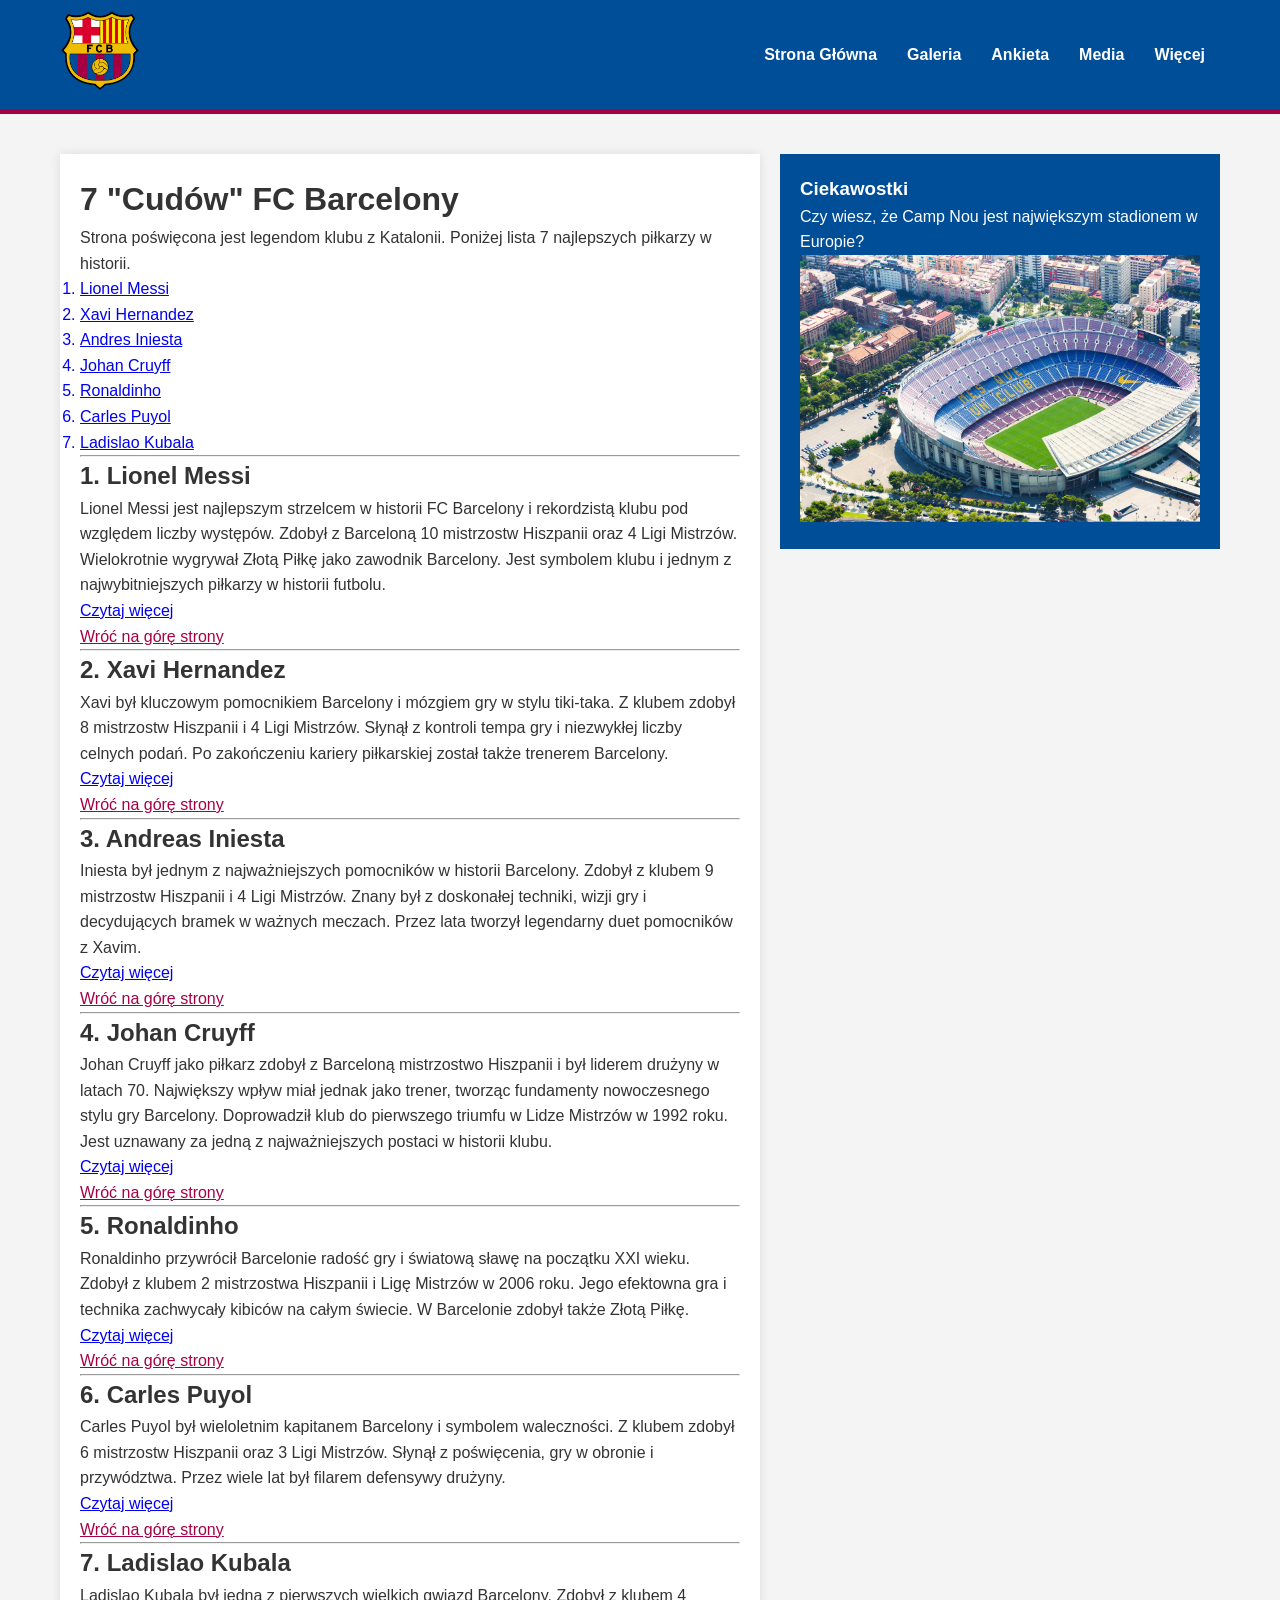
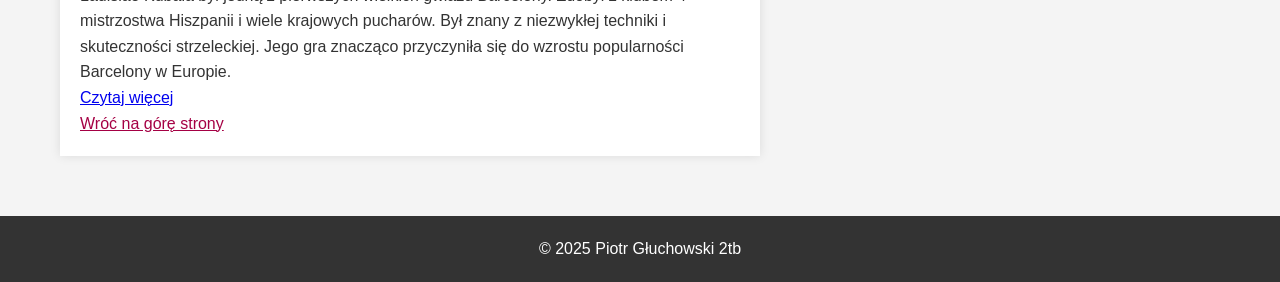
<file: index.html>
<!DOCTYPE html>
<html lang="pl">
<head>
    <meta charset="UTF-8">
    <meta name="viewport" content="width=device-width, initial-scale=1.0">
    <meta name="author" content="Piotr Głuchowski">
    <meta name="description" content="7 Najlepszych Piłkarzy FC Barcelony">
    <meta name="keywords" content="FC Barcelona, Messi, Piłka nożna, Historia">
    <link rel="icon" href="img/738657.png">
    <title>Najlepsi piłkarze FC Barcelony</title>
    <link rel="stylesheet" href="styl.css">
</head>
<body>
<header id="top">
        <div class="header-container">
            <a href="index.html">
                <img src="img/FC_Barcelona_(crest).png" alt="Logo FC Barcelona" class="logo-img">
            </a>

            <input type="checkbox" id="menu-toggle">
            <label for="menu-toggle" class="menu-icon">&#9776;</label>

            <nav>
                <ul>
                    <li><a href="index.html">Strona Główna</a></li>
                    <li><a href="galeria1.html">Galeria</a></li>
                    <li><a href="ankieta.html">Ankieta</a></li>
                    <li><a href="media.html">Media</a></li>
                    <li><a href="wiecej.html">Więcej</a></li>
                </ul>
            </nav>
        </div>
    </header>

    <div class="container">
        <main>
            <h1>7 "Cudów" FC Barcelony</h1>
            <p>Strona poświęcona jest legendom klubu z Katalonii. Poniżej lista 7 najlepszych piłkarzy w historii.</p>
            
            <ol>
               <a href=#messi><li>Lionel Messi</li></a> 
                <a href=#xavi><li>Xavi Hernandez</li></a> 
                <a href=#iniesta><li>Andres Iniesta</li></a> 
                <a href=#cruyff><li>Johan Cruyff</li></a> 
                <a href=#ronaldinho><li>Ronaldinho</li></a> 
                <a href=#puyol><li>Carles Puyol</li></a> 
                <a href=#kubala><li>Ladislao Kubala</li></a> 
            </ol>

            <hr>

            <article>
                <h2 id="messi">1. Lionel Messi</h2>
                <p>Lionel Messi jest najlepszym strzelcem w historii FC Barcelony i rekordzistą klubu pod względem liczby występów. Zdobył z Barceloną 10 mistrzostw Hiszpanii oraz 4 Ligi Mistrzów. Wielokrotnie wygrywał Złotą Piłkę jako zawodnik Barcelony. Jest symbolem klubu i jednym z najwybitniejszych piłkarzy w historii futbolu. </p>
                 <p><a href="https://sport.wprost.pl/tematy/10803643/lionel-messi-wiek-wzrost-zyciorys-kariera-osiagniecia.html" target="_blank">Czytaj więcej</a></p>
                <a href="#top" style="color: var(--secondary);">Wróć na górę strony</a>
            </article>

             <hr>

            <article>
                <h2 id="xavi">2. Xavi Hernandez</h2>
                <p>Xavi był kluczowym pomocnikiem Barcelony i mózgiem gry w stylu tiki-taka. Z klubem zdobył 8 mistrzostw Hiszpanii i 4 Ligi Mistrzów. Słynął z kontroli tempa gry i niezwykłej liczby celnych podań. Po zakończeniu kariery piłkarskiej został także trenerem Barcelony.</p>
                 <p><a href="https://www.transfermarkt.pl/xavi/profil/spieler/7607" target="_blank">Czytaj więcej</a></p>
                <a href="#top" style="color: var(--secondary);">Wróć na górę strony</a>
            </article>

             <hr>

            <article>
                <h2 id="iniesta">3. Andreas Iniesta</h2>
                <p>Iniesta był jednym z najważniejszych pomocników w historii Barcelony. Zdobył z klubem 9 mistrzostw Hiszpanii i 4 Ligi Mistrzów. Znany był z doskonałej techniki, wizji gry i decydujących bramek w ważnych meczach. Przez lata tworzył legendarny duet pomocników z Xavim.</p>
                 <p><a href="https://www.transfermarkt.pl/andres-iniesta/profil/spieler/7600" target="_blank">Czytaj więcej</a></p>
                <a href="#top" style="color: var(--secondary);">Wróć na górę strony</a>
            </article>

             <hr>

            <article>
                <h2 id="cruyff">4. Johan Cruyff</h2>
                <p>Johan Cruyff jako piłkarz zdobył z Barceloną mistrzostwo Hiszpanii i był liderem drużyny w latach 70. Największy wpływ miał jednak jako trener, tworząc fundamenty nowoczesnego stylu gry Barcelony. Doprowadził klub do pierwszego triumfu w Lidze Mistrzów w 1992 roku. Jest uznawany za jedną z najważniejszych postaci w historii klubu.</p>
                 <p><a href="https://www.transfermarkt.pl/johan-cruyff/profil/spieler/8021" target="_blank">Czytaj więcej</a></p>
                <a href="#top" style="color: var(--secondary);">Wróć na górę strony</a>
            </article>

             <hr>

            <article>
                <h2 id="ronaldinho">5. Ronaldinho</h2>
                <p>Ronaldinho przywrócił Barcelonie radość gry i światową sławę na początku XXI wieku. Zdobył z klubem 2 mistrzostwa Hiszpanii i Ligę Mistrzów w 2006 roku. Jego efektowna gra i technika zachwycały kibiców na całym świecie. W Barcelonie zdobył także Złotą Piłkę.</p>
                 <p><a href="https://www.transfermarkt.pl/ronaldinho/profil/spieler/3373" target="_blank">Czytaj więcej</a></p>
                <a href="#top" style="color: var(--secondary);">Wróć na górę strony</a>
            </article>

             <hr>

            <article>
                <h2 id="puyol">6. Carles Puyol</h2>
                <p>Carles Puyol był wieloletnim kapitanem Barcelony i symbolem waleczności. Z klubem zdobył 6 mistrzostw Hiszpanii oraz 3 Ligi Mistrzów. Słynął z poświęcenia, gry w obronie i przywództwa. Przez wiele lat był filarem defensywy drużyny.</p>
                 <p><a href="https://www.transfermarkt.pl/carles-puyol/profil/spieler/7594" target="_blank">Czytaj więcej</a></p>
                <a href="#top" style="color: var(--secondary);">Wróć na górę strony</a>
            </article>

             <hr>

            <article>
                <h2 id="kubala">7. Ladislao Kubala</h2>
                <p>Ladislao Kubala był jedną z pierwszych wielkich gwiazd Barcelony. Zdobył z klubem 4 mistrzostwa Hiszpanii i wiele krajowych pucharów. Był znany z niezwykłej techniki i skuteczności strzeleckiej. Jego gra znacząco przyczyniła się do wzrostu popularności Barcelony w Europie.</p>
                 <p><a href="https://www.transfermarkt.pl/laszlo-kubala/profil/spieler/156145" target="_blank">Czytaj więcej</a></p>
                <a href="#top" style="color: var(--secondary);">Wróć na górę strony</a>
            </article>
            </main>

        <aside>
            <h3>Ciekawostki</h3>
            <p>Czy wiesz, że Camp Nou jest największym stadionem w Europie?</p>
            <img src="img/campnou.jpg" width="400px">
        </aside>
    </div>

    <footer>
        <p>&copy; 2025 Piotr Głuchowski 2tb</p>
    </footer>

</body>
</html>
</file>
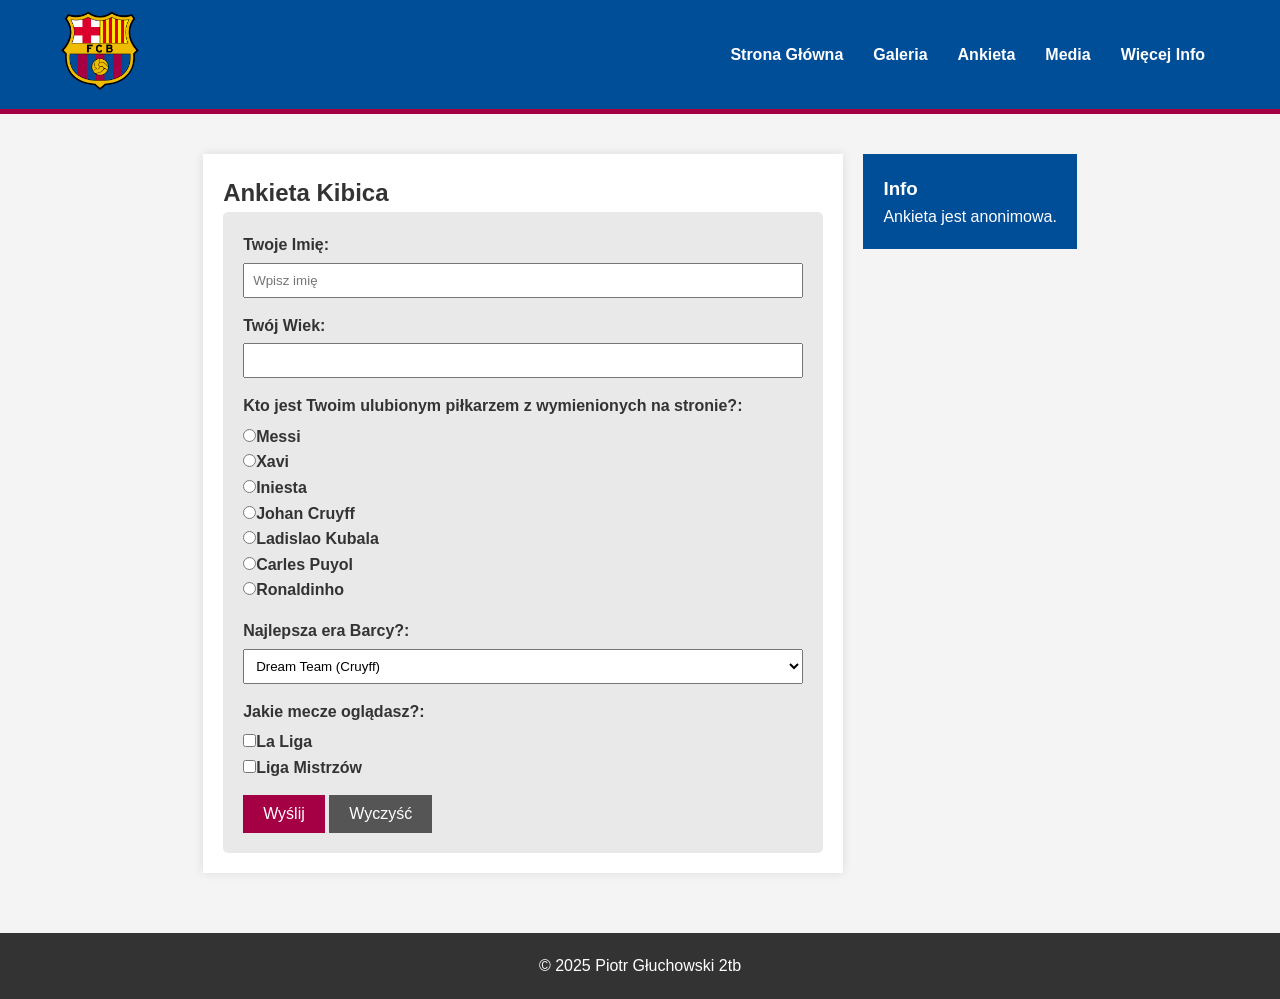
<file: ankieta.html>
<!DOCTYPE html>
<html lang="pl">
<head>
    <meta charset="UTF-8">
    <meta name="viewport" content="width=device-width, initial-scale=1.0">
    <meta name="author" content="Piotr Głuchowski">
    <meta name="description" content="7 Najlepszych Piłkarzy FC Barcelony">
    <meta name="keywords" content="FC Barcelona, Messi, Piłka nożna, Historia">
    <link rel="icon" href="img/738657.png">
    <title>Ankieta</title>
    <link rel="stylesheet" href="styl.css">
</head>
<body>
    <header>
        <div class="header-container">
             <a href="index.html"><img src="img/FC_Barcelona_(crest).png" class="logo-img"></a>
             <input type="checkbox" id="menu-toggle"><label for="menu-toggle" class="menu-icon">&#9776;</label>
             <nav>
                <ul><li><a href="index.html">Strona Główna</a></li>
                <li><a href="galeria1.html">Galeria</a></li>
                <li><a href="ankieta.html">Ankieta</a></li>
                <li><a href="media.html">Media</a></li>
                <li><a href="wiecej.html">Więcej Info</a></li>
                </ul>
            </nav>
        </div>  
    </header>

    <div class="container">
        <main>
            <h2>Ankieta Kibica</h2>
            <form action="#" method="post">
                
                <div class="form-group">
                    <label for="name">Twoje Imię:</label>
                    <input type="text" id="name" name="name" placeholder="Wpisz imię">
                </div>

                <div class="form-group">
                    <label for="age">Twój Wiek:</label>
                    <input type="number" id="age" name="age" min="5" max="100">
                </div>

                <div class="form-group">
                    <label>Kto jest Twoim ulubionym piłkarzem z wymienionych na stronie?:</label>
                    <input type="radio" id="p1" name="player" value="Messi"><label for="p1" style="display:inline">Messi</label><br>
                    <input type="radio" id="p2" name="player" value="Xavi"><label for="p2" style="display:inline">Xavi</label><br>
                    <input type="radio" id="p3" name="player" value="Iniesta"><label for="p3" style="display:inline">Iniesta</label><br>
                    <input type="radio" id="p4" name="player" value="Cruyff"><label for="p4" style="display:inline">Johan Cruyff</label><br>
                    <input type="radio" id="p5" name="player" value="Kubala"><label for="p5" style="display:inline">Ladislao Kubala</label><br>
                    <input type="radio" id="p6" name="player" value="Puyol"><label for="p6" style="display:inline">Carles Puyol</label><br>
                    <input type="radio" id="p7" name="player" value="Ronaldinho"><label for="p7" style="display:inline">Ronaldinho</label><br>
                </div>

                <div class="form-group">
                    <label for="era">Najlepsza era Barcy?:</label>
                    <select id="era" name="era">
                        <option value="dreamteam">Dream Team (Cruyff)</option>
                        <option value="pep">Era Guardioli</option>
                        <option value="lucho">Era Enrique (MSN)</option>
                    </select>
                </div>

                <div class="form-group">
                    <label>Jakie mecze oglądasz?:</label>
                    <input type="checkbox" id="liga" name="watch" value="Liga"><label for="liga" style="display:inline">La Liga</label><br>
                    <input type="checkbox" id="ucl" name="watch" value="UCL"><label for="ucl" style="display:inline">Liga Mistrzów</label>
                </div>


                <button type="submit">Wyślij</button>
                <button type="reset" style="background-color: #555;">Wyczyść</button>
            </form>
        </main>
        <aside><h3>Info</h3><p>Ankieta jest anonimowa.</p></aside>
    </div>

    <footer> <p>&copy; 2025 Piotr Głuchowski 2tb</p></footer>
</body>
</html>
</file>
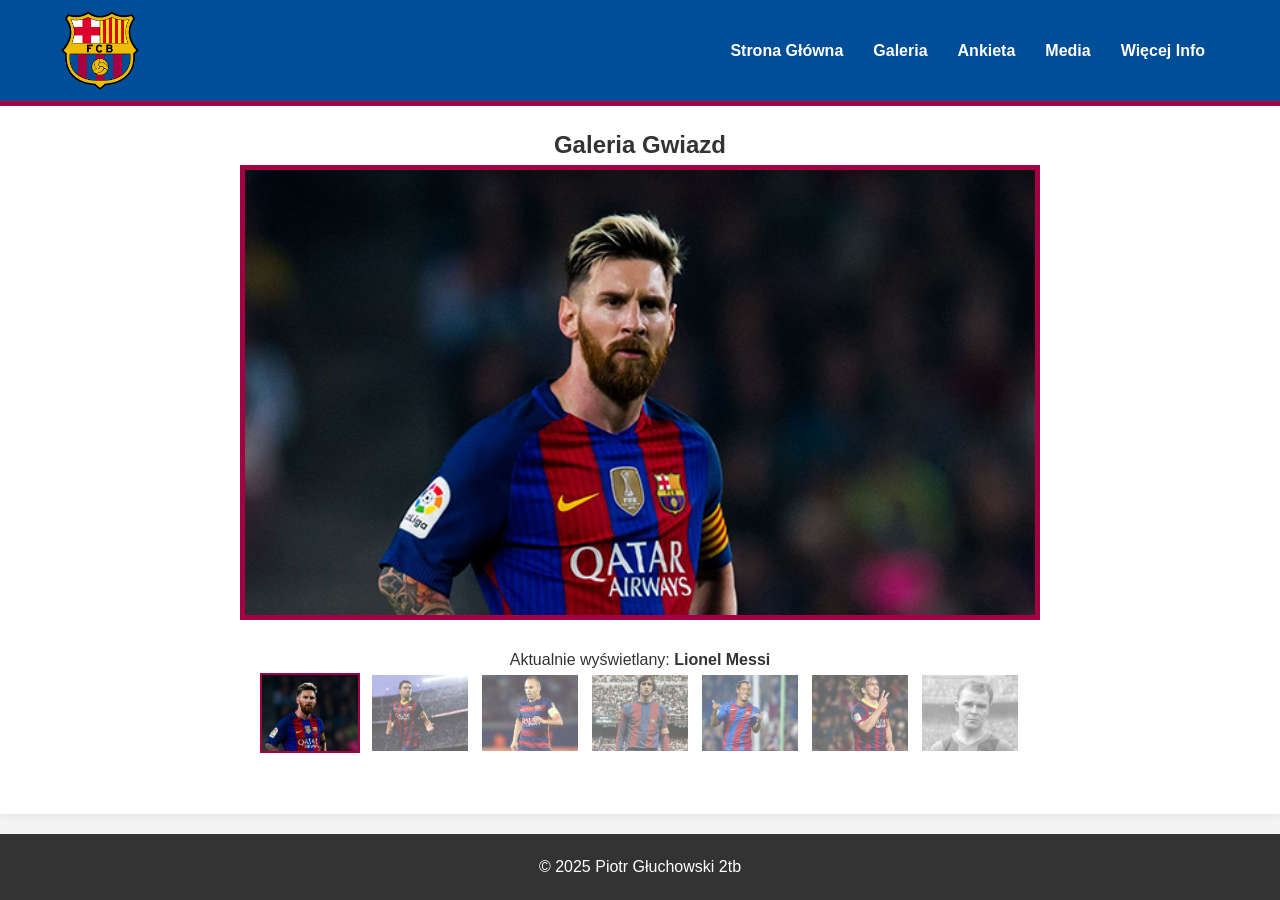
<file: galeria1.html>
<!DOCTYPE html>
<html lang="pl">
<head>
    <meta charset="UTF-8">
    <meta name="viewport" content="width=device-width, initial-scale=1.0">
    <meta name="author" content="Piotr Głuchowski">
    <meta name="description" content="7 Najlepszych Piłkarzy FC Barcelony">
    <meta name="keywords" content="FC Barcelona, Messi, Piłka nożna, Historia">
    <link rel="icon" href="img/738657.png">
    <title>Galeria - Leo Messi</title>
    <link rel="stylesheet" href="styl.css">
</head>
<body>
    <header>
        <div class="header-container">
            <img src="img/FC_Barcelona_(crest).png" alt="Logo" class="logo-img">
            <input type="checkbox" id="menu-toggle"><label for="menu-toggle" class="menu-icon">&#9776;</label>
            <nav>
                <ul>
                    <li><a href="index.html">Strona Główna</a></li>
                    <li><a href="galeria1.html">Galeria</a></li>
                    <li><a href="ankieta.html">Ankieta</a></li>
                    <li><a href="media.html">Media</a></li>
                    <li><a href="wiecej.html">Więcej Info</a></li>
                </ul>
            </nav>
        </div>
    </header>

    <div class="container1">
        <main class="gallery-container">
            <h2>Galeria Gwiazd</h2>
            
            <img src="img/messi.jpg" alt="Messi" class="main-photo">
            
            <p>Aktualnie wyświetlany: <strong>Lionel Messi</strong></p>

            <div class="thumbnails">
                <a href="galeria1.html"><img src="img/messi.jpg" alt="Messi" class="thumb" style="border-color: var(--secondary); opacity: 1;"></a>
                <a href="galeria2.html"><img src="img/xavi.jpg" alt="Xavi" class="thumb"></a>
                <a href="galeria3.html"><img src="img/iniesta.jpg" alt="Iniesta" class="thumb"></a>
                <a href="galeria4.html"><img src="img/cruyff.jpg" alt="Cruyff" class="thumb"></a>
                <a href="galeria5.html"><img src="img/ronaldinho.jpg" alt="Ronaldinho" class="thumb"></a>
                <a href="galeria6.html"><img src="img/puyol.jpg" alt="Puyol" class="thumb"></a>
                <a href="galeria7.html"><img src="img/kubala.jpg" alt="Kubala" class="thumb"></a>
            </div>
            
        </main>
    </div>

    <footer> <p>&copy; 2025 Piotr Głuchowski 2tb</p></footer>
</body>
</html>
</file>
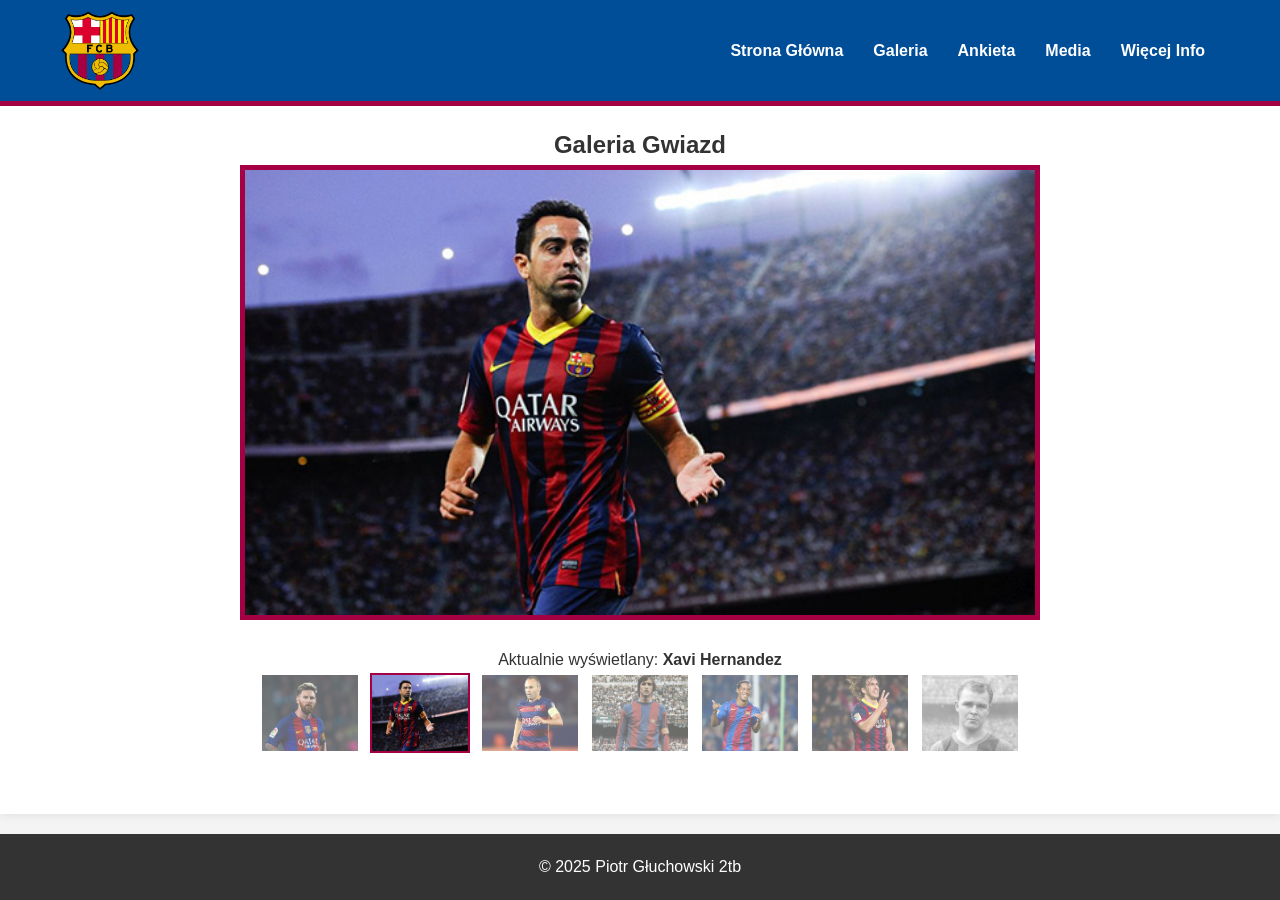
<file: galeria2.html>
<!DOCTYPE html>
<html lang="pl">
<head>
    <meta charset="UTF-8">
    <meta name="viewport" content="width=device-width, initial-scale=1.0">
    <meta name="author" content="Piotr Głuchowski">
    <meta name="description" content="7 Najlepszych Piłkarzy FC Barcelony">
    <meta name="keywords" content="FC Barcelona, Messi, Piłka nożna, Historia">
    <link rel="icon" href="img/738657.png">
    <title>Galeria - Xavi Hernandez</title>
    <link rel="stylesheet" href="styl.css">
</head>
<body>
    <header>
        <div class="header-container">
            <img src="img/FC_Barcelona_(crest).png" alt="Logo" class="logo-img">
            <input type="checkbox" id="menu-toggle"><label for="menu-toggle" class="menu-icon">&#9776;</label>
            <nav>
                <ul>
                    <li><a href="index.html">Strona Główna</a></li>
                    <li><a href="galeria1.html">Galeria</a></li>
                    <li><a href="ankieta.html">Ankieta</a></li>
                    <li><a href="media.html">Media</a></li>
                    <li><a href="wiecej.html">Więcej Info</a></li>
                </ul>
            </nav>
        </div>
    </header>

    <div class="container1">
        <main class="gallery-container">
           <h2>Galeria Gwiazd</h2>
            
            <img src="img/xavi.jpg" alt="Xavi" class="main-photo">
            
            <p>Aktualnie wyświetlany: <strong>Xavi Hernandez</strong></p>

            <div class="thumbnails">
                <a href="galeria1.html"><img src="img/messi.jpg" alt="Messi" class="thumb"></a>
                <a href="galeria2.html"><img src="img/xavi.jpg" alt="Xavi" class="thumb" style="border-color: var(--secondary); opacity: 1;"></a>
                <a href="galeria3.html"><img src="img/iniesta.jpg" alt="Iniesta" class="thumb">
                <a href="galeria4.html"><img src="img/cruyff.jpg" alt="Cruyff" class="thumb"></a>
                <a href="galeria5.html"><img src="img/ronaldinho.jpg" alt="Ronaldinho" class="thumb"></a>
                <a href="galeria6.html"><img src="img/puyol.jpg" alt="Puyol" class="thumb"></a>
                <a href="galeria7.html"><img src="img/kubala.jpg" alt="Kubala" class="thumb"></a>
            </div>
        </main>
    </div>

    <footer> <p>&copy; 2025 Piotr Głuchowski 2tb</p></footer>
</body>
</html>
</file>
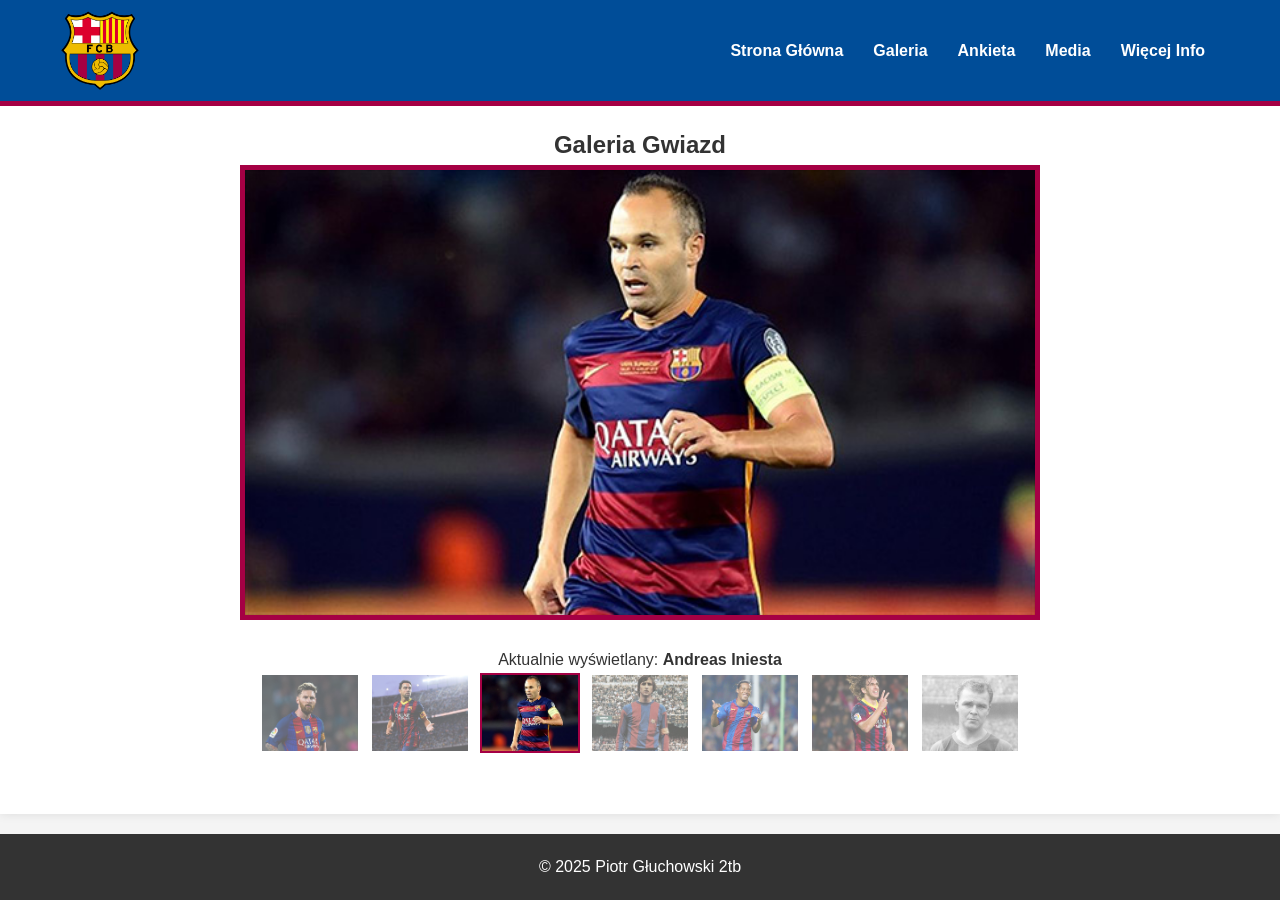
<file: galeria3.html>
<!DOCTYPE html>
<html lang="pl">
<head>
    <meta charset="UTF-8">
    <meta name="viewport" content="width=device-width, initial-scale=1.0">
    <meta name="author" content="Piotr Głuchowski">
    <meta name="description" content="7 Najlepszych Piłkarzy FC Barcelony">
    <meta name="keywords" content="FC Barcelona, Messi, Piłka nożna, Historia">
    <link rel="icon" href="img/738657.png">
    <title>Galeria - Andreas Iniesta</title>
    <link rel="stylesheet" href="styl.css">
</head>
<body>
     <header>
        <div class="header-container">
            <img src="img/FC_Barcelona_(crest).png" alt="Logo" class="logo-img">
            <input type="checkbox" id="menu-toggle"><label for="menu-toggle" class="menu-icon">&#9776;</label>
            <nav>
                <ul>
                    <li><a href="index.html">Strona Główna</a></li>
                    <li><a href="galeria1.html">Galeria</a></li>
                    <li><a href="ankieta.html">Ankieta</a></li>
                    <li><a href="media.html">Media</a></li>
                    <li><a href="wiecej.html">Więcej Info</a></li>
                </ul>
            </nav>
        </div>
    </header>

    <div class="container1">
        <main class="gallery-container">
           <h2>Galeria Gwiazd</h2>
            
            <img src="img/iniesta.jpg" alt="Iniesta" class="main-photo">
            
            <p>Aktualnie wyświetlany: <strong>Andreas Iniesta</strong></p>

            <div class="thumbnails">
                <a href="galeria1.html"><img src="img/messi.jpg" alt="Messi" class="thumb"></a>
                <a href="galeria2.html"><img src="img/xavi.jpg" alt="Xavi" class="thumb" ></a>
                <a href="galeria3.html"><img src="img/iniesta.jpg" alt="Iniesta" class="thumb" style="border-color: var(--secondary); opacity: 1;">
                <a href="galeria4.html"><img src="img/cruyff.jpg" alt="Cruyff" class="thumb"></a>
                <a href="galeria5.html"><img src="img/ronaldinho.jpg" alt="Ronaldinho" class="thumb"></a>
                <a href="galeria6.html"><img src="img/puyol.jpg" alt="Puyol" class="thumb"></a>
                <a href="galeria7.html"><img src="img/kubala.jpg" alt="Kubala" class="thumb"></a>
            </div>
        </main>
    </div>

    <footer> <p>&copy; 2025 Piotr Głuchowski 2tb</p></footer>
</body>
</html>
</file>
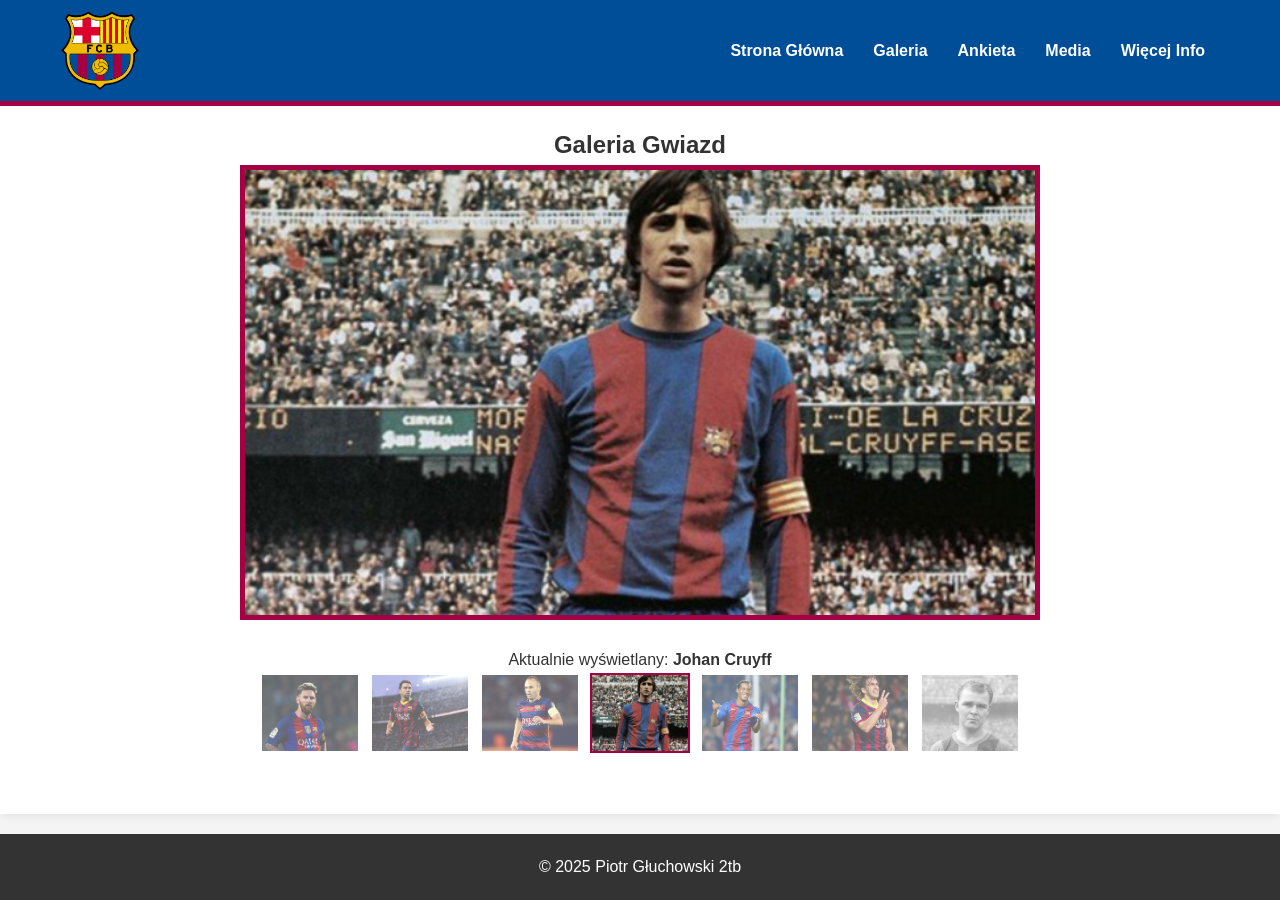
<file: galeria4.html>
<!DOCTYPE html>
<html lang="pl">
<head>
    <meta charset="UTF-8">
    <meta name="viewport" content="width=device-width, initial-scale=1.0">
    <meta name="author" content="Piotr Głuchowski">
    <meta name="description" content="7 Najlepszych Piłkarzy FC Barcelony">
    <meta name="keywords" content="FC Barcelona, Messi, Piłka nożna, Historia">
    <link rel="icon" href="img/738657.png">
    <title>Galeria - Andreas Iniesta</title>
    <link rel="stylesheet" href="styl.css">
</head>
<body>
     <header>
        <div class="header-container">
            <img src="img/FC_Barcelona_(crest).png" alt="Logo" class="logo-img">
            <input type="checkbox" id="menu-toggle"><label for="menu-toggle" class="menu-icon">&#9776;</label>
            <nav>
                <ul>
                    <li><a href="index.html">Strona Główna</a></li>
                    <li><a href="galeria1.html">Galeria</a></li>
                    <li><a href="ankieta.html">Ankieta</a></li>
                    <li><a href="media.html">Media</a></li>
                    <li><a href="wiecej.html">Więcej Info</a></li>
                </ul>
            </nav>
        </div>
    </header>

    <div class="container1">
        <main class="gallery-container">
           <h2>Galeria Gwiazd</h2>
            
            <img src="img/cruyff.jpg" alt="Cruyff" class="main-photo">
            
            <p>Aktualnie wyświetlany: <strong>Johan Cruyff</strong></p>

            <div class="thumbnails">
                <a href="galeria1.html"><img src="img/messi.jpg" alt="Messi" class="thumb"></a>
                <a href="galeria2.html"><img src="img/xavi.jpg" alt="Xavi" class="thumb" ></a>
                <a href="galeria3.html"><img src="img/iniesta.jpg" alt="Iniesta" class="thumb">
                <a href="galeria4.html"><img src="img/cruyff.jpg" alt="Cruyff" class="thumb" style="border-color: var(--secondary); opacity: 1;"></a>
                <a href="galeria5.html"><img src="img/ronaldinho.jpg" alt="Ronaldinho" class="thumb"></a>
                <a href="galeria6.html"><img src="img/puyol.jpg" alt="Puyol" class="thumb"></a>
                <a href="galeria7.html"><img src="img/kubala.jpg" alt="Kubala" class="thumb"></a>
            </div>
        </main>
    </div>

    <footer> <p>&copy; 2025 Piotr Głuchowski 2tb</p></footer>
</body>
</html>
</file>
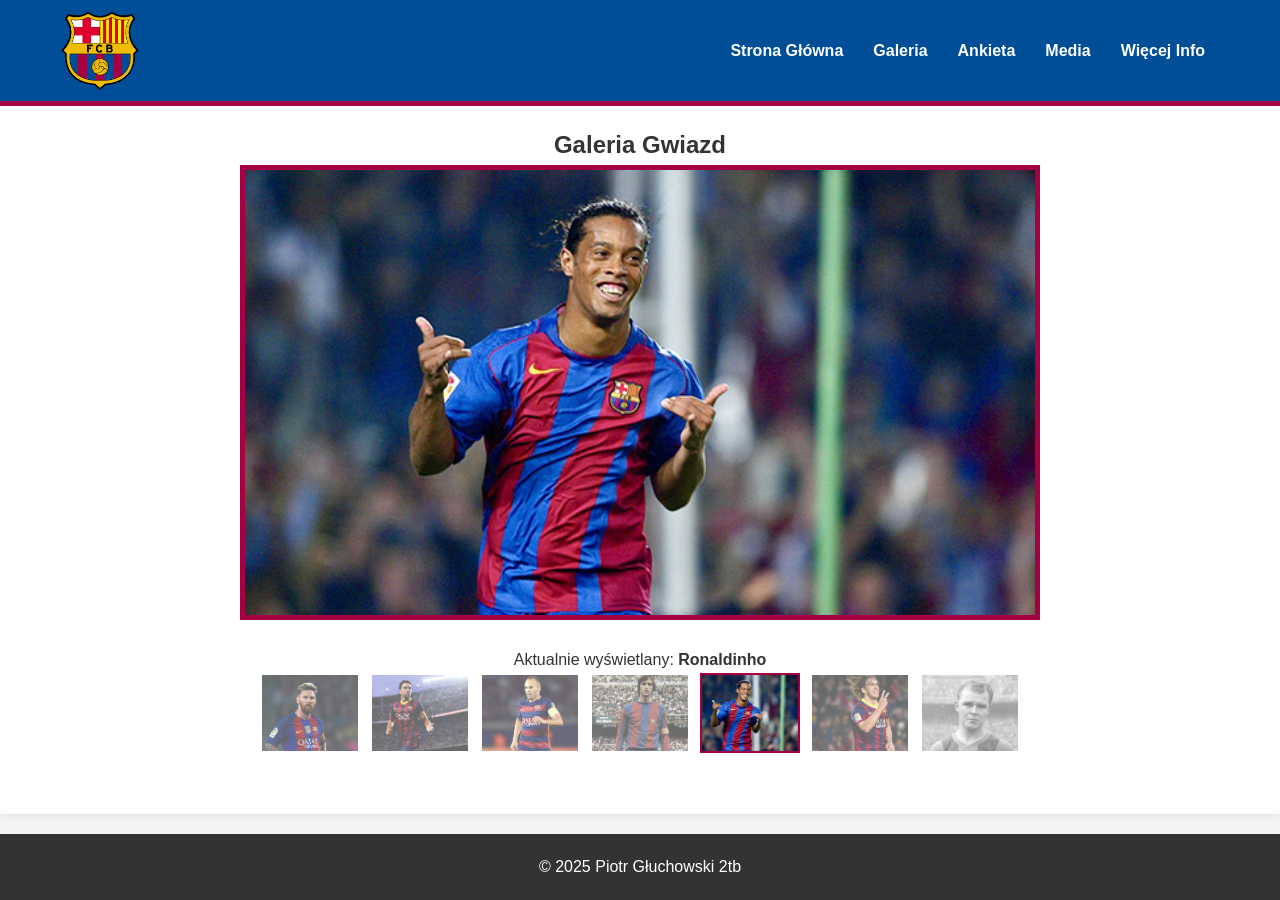
<file: galeria5.html>
<!DOCTYPE html>
<html lang="pl">
<head>
    <meta charset="UTF-8">
    <meta name="viewport" content="width=device-width, initial-scale=1.0">
    <meta name="author" content="Piotr Głuchowski">
    <meta name="description" content="7 Najlepszych Piłkarzy FC Barcelony">
    <meta name="keywords" content="FC Barcelona, Messi, Piłka nożna, Historia">
    <link rel="icon" href="img/738657.png">
    <title>Galeria - Andreas Iniesta</title>
    <link rel="stylesheet" href="styl.css">
</head>
<body>
     <header>
        <div class="header-container">
            <img src="img/FC_Barcelona_(crest).png" alt="Logo" class="logo-img">
            <input type="checkbox" id="menu-toggle"><label for="menu-toggle" class="menu-icon">&#9776;</label>
            <nav>
                <ul>
                    <li><a href="index.html">Strona Główna</a></li>
                    <li><a href="galeria1.html">Galeria</a></li>
                    <li><a href="ankieta.html">Ankieta</a></li>
                    <li><a href="media.html">Media</a></li>
                    <li><a href="wiecej.html">Więcej Info</a></li>
                </ul>
            </nav>
        </div>
    </header>

    <div class="container1">
        <main class="gallery-container">
           <h2>Galeria Gwiazd</h2>
            
            <img src="img/ronaldinho.jpg" alt="Ronaldinho" class="main-photo">
            
            <p>Aktualnie wyświetlany: <strong>Ronaldinho</strong></p>

            <div class="thumbnails">
                <a href="galeria1.html"><img src="img/messi.jpg" alt="Messi" class="thumb"></a>
                <a href="galeria2.html"><img src="img/xavi.jpg" alt="Xavi" class="thumb" ></a>
                <a href="galeria3.html"><img src="img/iniesta.jpg" alt="Iniesta" class="thumb">
                <a href="galeria4.html"><img src="img/cruyff.jpg" alt="Cruyff" class="thumb"></a>
                <a href="galeria5.html"><img src="img/ronaldinho.jpg" alt="Ronaldinho" class="thumb" style="border-color: var(--secondary); opacity: 1;"></a>
                <a href="galeria6.html"><img src="img/puyol.jpg" alt="Puyol" class="thumb"></a>
                <a href="galeria7.html"><img src="img/kubala.jpg" alt="Kubala" class="thumb"></a>
            </div>
        </main>
    </div>

    <footer> <p>&copy; 2025 Piotr Głuchowski 2tb</p></footer>
</body>
</html>
</file>
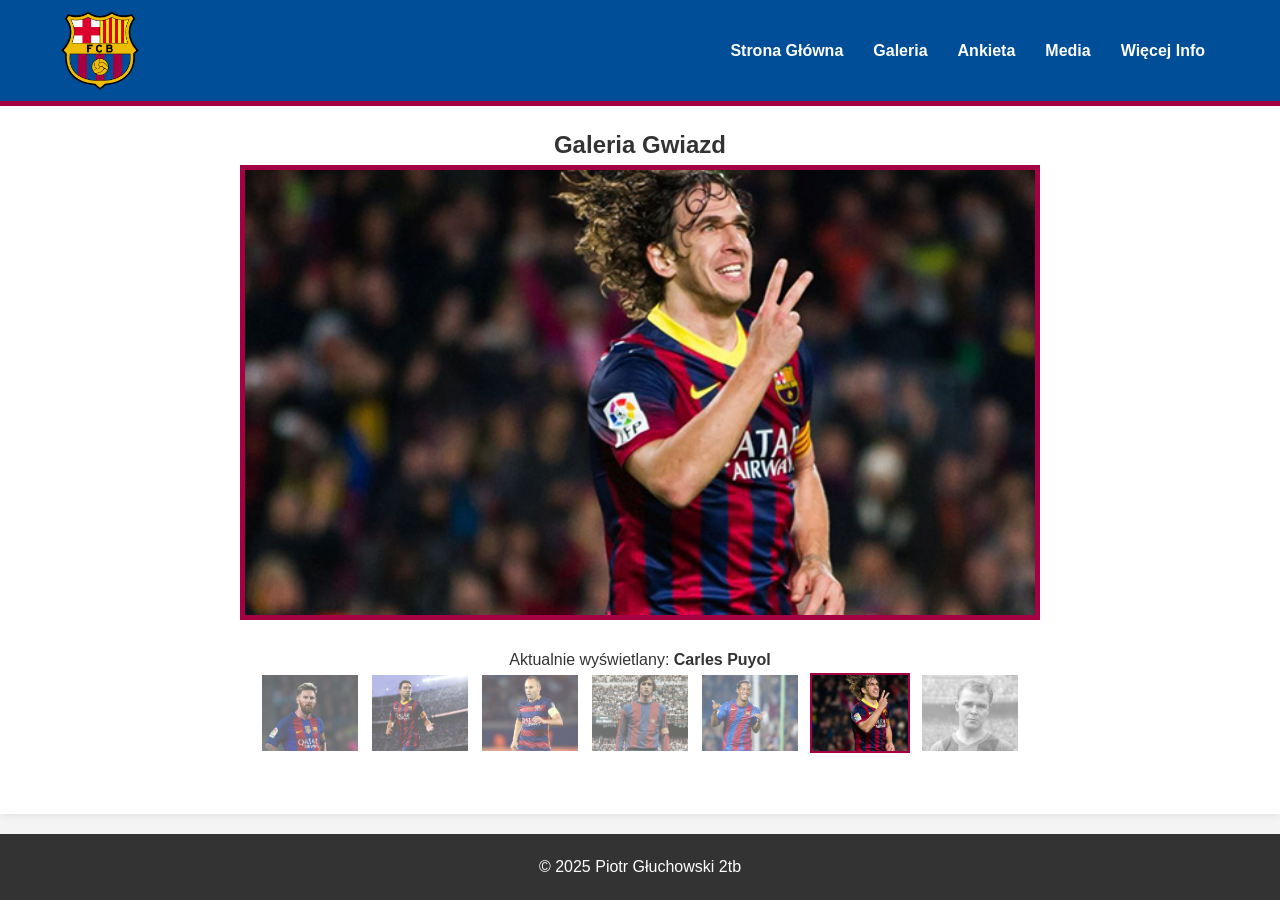
<file: galeria6.html>
<!DOCTYPE html>
<html lang="pl">
<head>
    <meta charset="UTF-8">
    <meta name="viewport" content="width=device-width, initial-scale=1.0">
    <meta name="author" content="Piotr Głuchowski">
    <meta name="description" content="7 Najlepszych Piłkarzy FC Barcelony">
    <meta name="keywords" content="FC Barcelona, Messi, Piłka nożna, Historia">
    <link rel="icon" href="img/738657.png">
    <title>Galeria - Andreas Iniesta</title>
    <link rel="stylesheet" href="styl.css">
</head>
<body>
     <header>
        <div class="header-container">
            <img src="img/FC_Barcelona_(crest).png" alt="Logo" class="logo-img">
            <input type="checkbox" id="menu-toggle"><label for="menu-toggle" class="menu-icon">&#9776;</label>
            <nav>
                <ul>
                    <li><a href="index.html">Strona Główna</a></li>
                    <li><a href="galeria1.html">Galeria</a></li>
                    <li><a href="ankieta.html">Ankieta</a></li>
                    <li><a href="media.html">Media</a></li>
                    <li><a href="wiecej.html">Więcej Info</a></li>
                </ul>
            </nav>
        </div>
    </header>

    <div class="container1">
        <main class="gallery-container">
           <h2>Galeria Gwiazd</h2>
            
            <img src="img/puyol.jpg" alt="Puyol" class="main-photo">
            
            <p>Aktualnie wyświetlany: <strong>Carles Puyol</strong></p>

            <div class="thumbnails">
                <a href="galeria1.html"><img src="img/messi.jpg" alt="Messi" class="thumb"></a>
                <a href="galeria2.html"><img src="img/xavi.jpg" alt="Xavi" class="thumb" ></a>
                <a href="galeria3.html"><img src="img/iniesta.jpg" alt="Iniesta" class="thumb">
                <a href="galeria4.html"><img src="img/cruyff.jpg" alt="Cruyff" class="thumb"></a>
                <a href="galeria5.html"><img src="img/ronaldinho.jpg" alt="Ronaldinho" class="thumb"></a>
                <a href="galeria6.html"><img src="img/puyol.jpg" alt="Puyol" class="thumb" style="border-color: var(--secondary); opacity: 1;"></a>
                <a href="galeria7.html"><img src="img/kubala.jpg" alt="Kubala" class="thumb"></a>
            </div>
        </main>
    </div>

    <footer> <p>&copy; 2025 Piotr Głuchowski 2tb</p></footer>
</body>
</html>
</file>
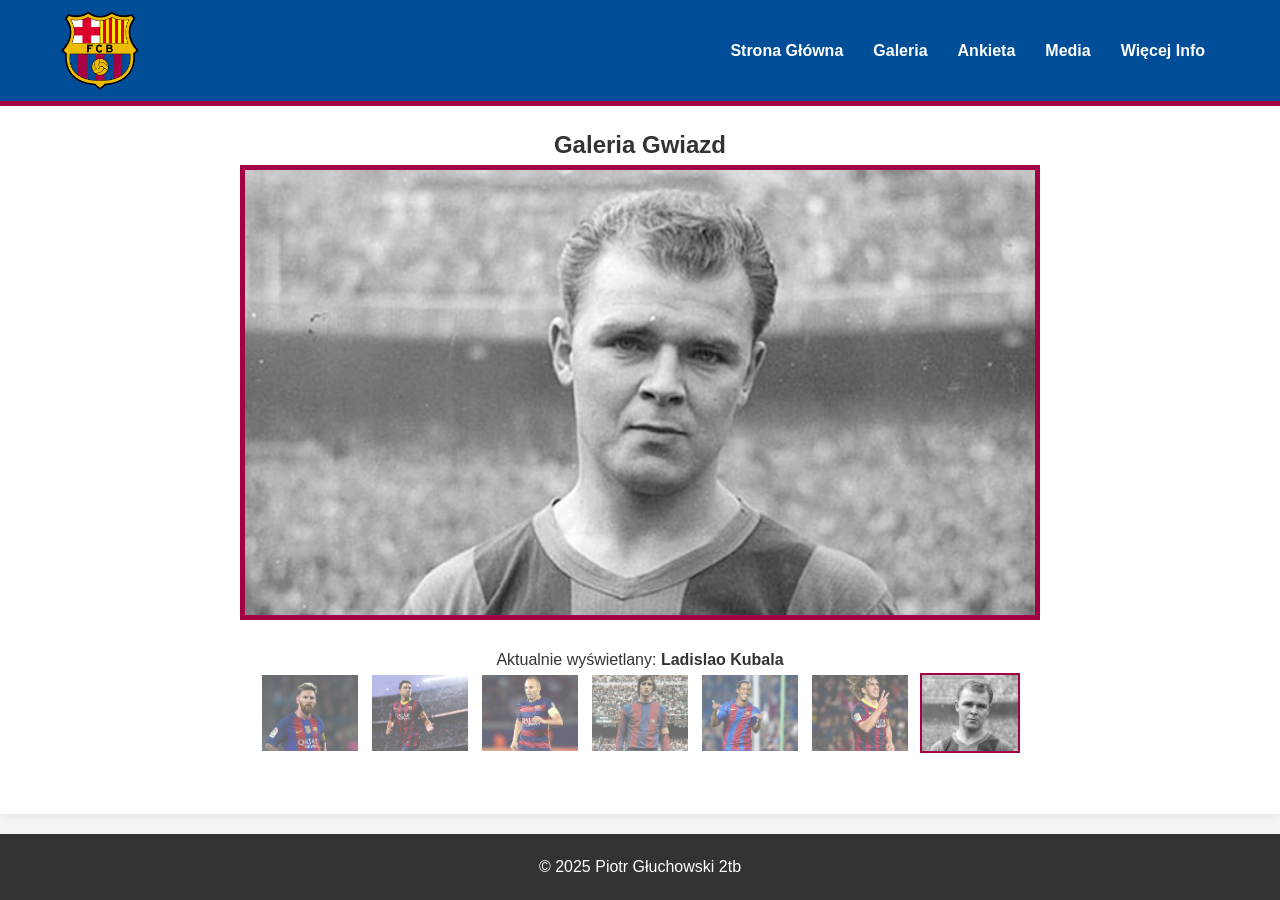
<file: galeria7.html>
<!DOCTYPE html>
<html lang="pl">
<head>
    <meta charset="UTF-8">
    <meta name="viewport" content="width=device-width, initial-scale=1.0">
    <meta name="author" content="Piotr Głuchowski">
    <meta name="description" content="7 Najlepszych Piłkarzy FC Barcelony">
    <meta name="keywords" content="FC Barcelona, Messi, Piłka nożna, Historia">
    <link rel="icon" href="img/738657.png">
    <title>Galeria - Andreas Iniesta</title>
    <link rel="stylesheet" href="styl.css">
</head>
<body>
     <header>
        <div class="header-container">
            <img src="img/FC_Barcelona_(crest).png" alt="Logo" class="logo-img">
            <input type="checkbox" id="menu-toggle"><label for="menu-toggle" class="menu-icon">&#9776;</label>
            <nav>
                <ul>
                    <li><a href="index.html">Strona Główna</a></li>
                    <li><a href="galeria1.html">Galeria</a></li>
                    <li><a href="ankieta.html">Ankieta</a></li>
                    <li><a href="media.html">Media</a></li>
                    <li><a href="wiecej.html">Więcej Info</a></li>
                </ul>
            </nav>
        </div>
    </header>

    <div class="container1">
        <main class="gallery-container">
           <h2>Galeria Gwiazd</h2>
            
            <img src="img/kubala.jpg" alt="Kubala" class="main-photo">
            
            <p>Aktualnie wyświetlany: <strong>Ladislao Kubala</strong></p>

            <div class="thumbnails">
                <a href="galeria1.html"><img src="img/messi.jpg" alt="Messi" class="thumb"></a>
                <a href="galeria2.html"><img src="img/xavi.jpg" alt="Xavi" class="thumb" ></a>
                <a href="galeria3.html"><img src="img/iniesta.jpg" alt="Iniesta" class="thumb">
                <a href="galeria4.html"><img src="img/cruyff.jpg" alt="Cruyff" class="thumb"></a>
                <a href="galeria5.html"><img src="img/ronaldinho.jpg" alt="Ronaldinho" class="thumb"></a>
                <a href="galeria6.html"><img src="img/puyol.jpg" alt="Puyol" class="thumb"></a>
                <a href="galeria7.html"><img src="img/kubala.jpg" alt="Kubala" class="thumb" style="border-color: var(--secondary); opacity: 1;"></a>
            </div>
        </main>
    </div>

    <footer> <p>&copy; 2025 Piotr Głuchowski 2tb</p></footer>
</body>
</html>
</file>
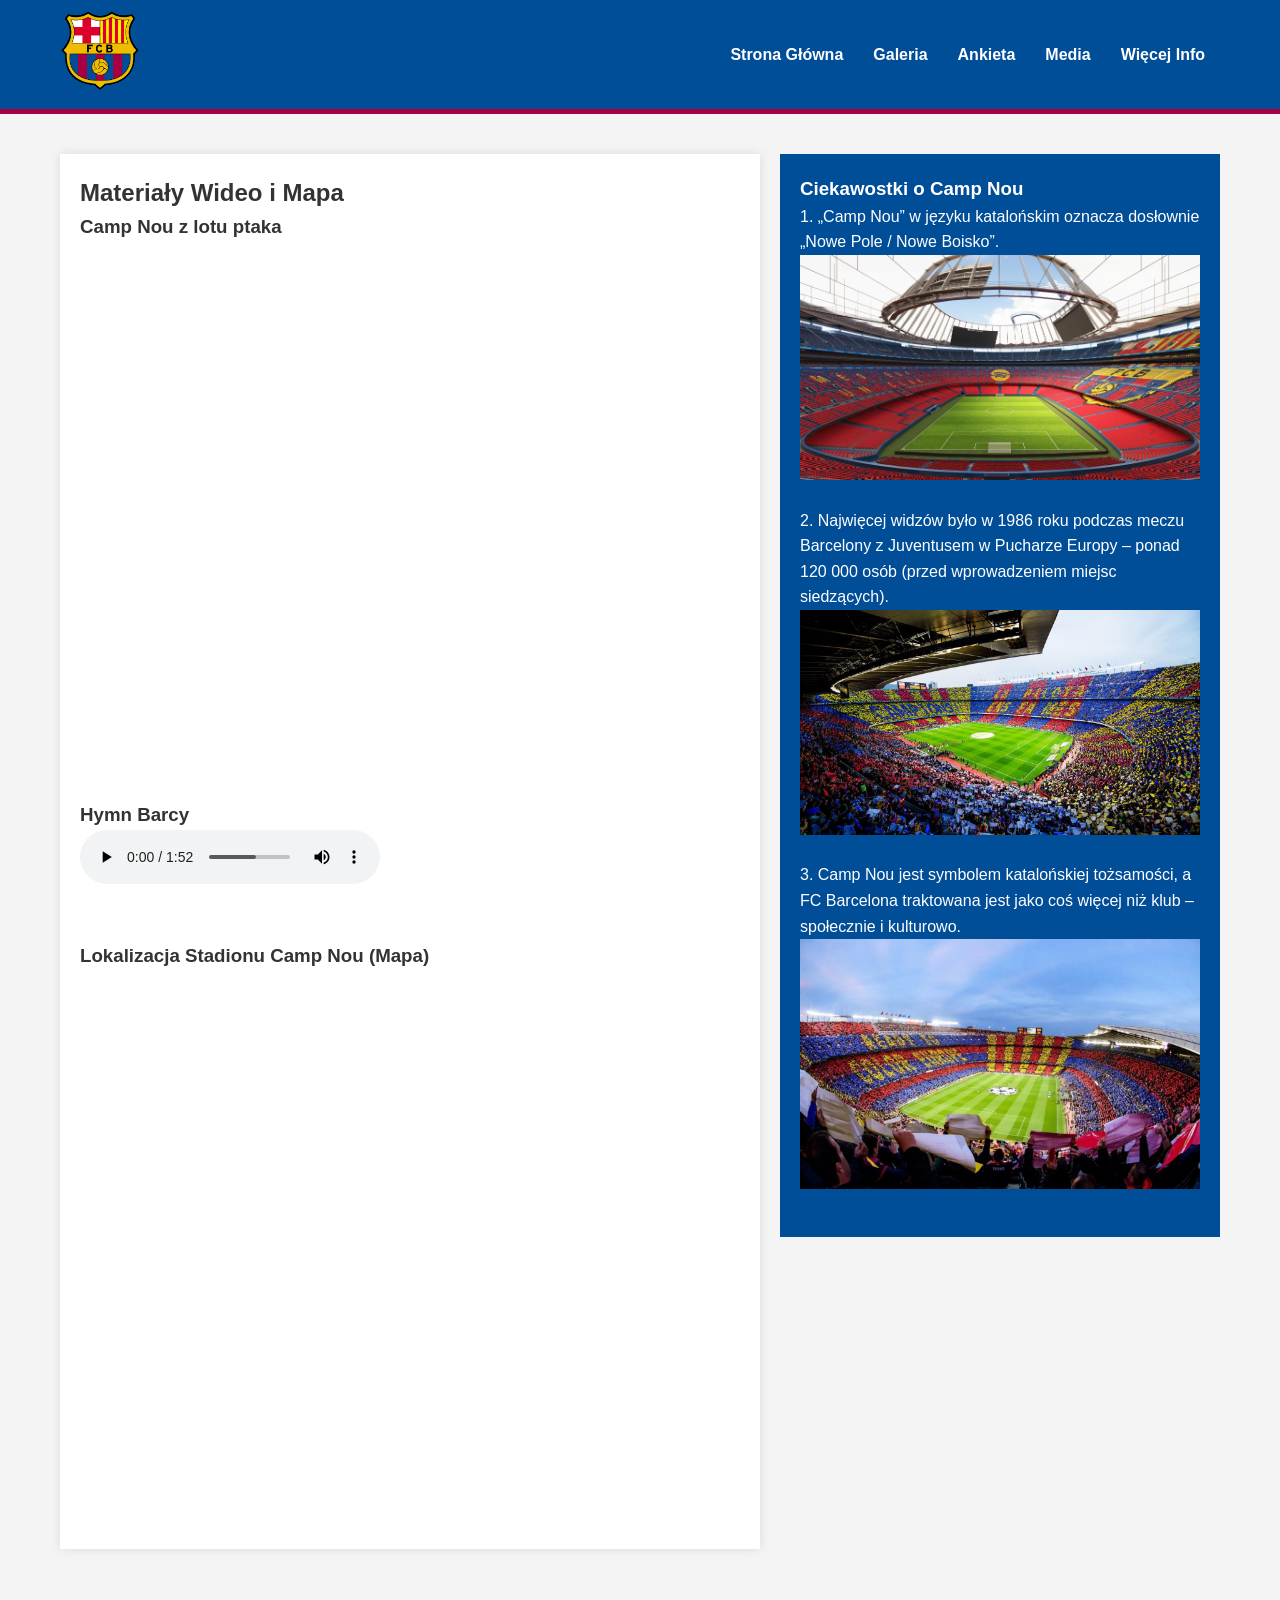
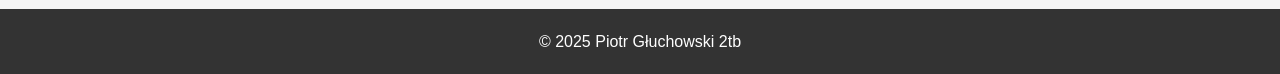
<file: media.html>
<!DOCTYPE html>
<html lang="pl">
<head>
    <meta charset="UTF-8">
    <meta name="viewport" content="width=device-width, initial-scale=1.0">
    <meta name="author" content="Piotr Głuchowski">
    <meta name="description" content="7 Najlepszych Piłkarzy FC Barcelony">
    <meta name="keywords" content="FC Barcelona, Messi, Piłka nożna, Historia">
    <link rel="icon" href="img/738657.png">
    <title>Media</title>
    <link rel="stylesheet" href="styl.css">
</head>
<body>
    <header>
        <div class="header-container">
             <a href="index.html"><img src="img/FC_Barcelona_(crest).png" class="logo-img"></a>
             <input type="checkbox" id="menu-toggle"><label for="menu-toggle" class="menu-icon">&#9776;</label>
             <nav>
                <ul><li><a href="index.html">Strona Główna</a></li>
                <li><a href="galeria1.html">Galeria</a></li>
                <li><a href="ankieta.html">Ankieta</a></li>
                <li><a href="media.html">Media</a></li>
                <li><a href="wiecej.html">Więcej Info</a></li>
            </ul>
        </nav>
        </div>
    </header>

    <div class="container">
        <main>
            <h2>Materiały Wideo i Mapa</h2>
            
            <div class="media-box">
                <h3>Camp Nou z lotu ptaka</h3>
                <iframe width="560" height="315" src="https://www.youtube.com/embed/Xcjof8vf9gg?si=q_5Q8ihrFd1v1HdE" title="YouTube video player" frameborder="0" allow="accelerometer; autoplay; clipboard-write; encrypted-media; gyroscope; picture-in-picture; web-share" referrerpolicy="strict-origin-when-cross-origin" allowfullscreen></iframe>
            
            </div>
            <div class="media-box">
                <h3>Hymn Barcy</h3>
                <audio src="img/muzyka.mp3" controls></audio>
            </div>
            <div class="media-box">
                <h3>Lokalizacja Stadionu Camp Nou (Mapa)</h3>
                
                <iframe src="https://www.google.com/maps/embed?pb=!1m18!1m12!1m3!1d2993.432407421879!2d2.120631115714087!3d41.38089600402636!2m3!1f0!2f0!3f0!3m2!1i1024!2i768!4f13.1!3m3!1m2!1s0x12a498f576297baf%3A0x44f65330fe13f48a!2sCamp%20Nou!5e0!3m2!1spl!2spl!4v1620000000000!5m2!1spl!2spl" width="600" height="450" style="border:0;" allowfullscreen="" loading="lazy"></iframe>
            </div>
            
        </main>
        <aside>
            <h3>Ciekawostki o Camp Nou</h3>
            <p>1. „Camp Nou” w języku katalońskim oznacza dosłownie „Nowe Pole / Nowe Boisko”.</p>
            <img src="img/campnou1.webp" width="400px" class="imgm">
            
             <p>2. Najwięcej widzów było w 1986 roku podczas meczu Barcelony z Juventusem w Pucharze Europy – ponad 120 000 osób (przed wprowadzeniem miejsc siedzących).</p>
            <img src="img/campnou2.jpg" width="400px" class="imgm">
            
             <p>3. Camp Nou jest symbolem katalońskiej tożsamości, a FC Barcelona traktowana jest jako coś więcej niż klub – społecznie i kulturowo.</p>
            <img src="img/campnou3.webp" width="400px" class="imgm">
        </aside>
    </div>

    <footer> <p>&copy; 2025 Piotr Głuchowski 2tb</p></footer>
</body>
</html>
</file>
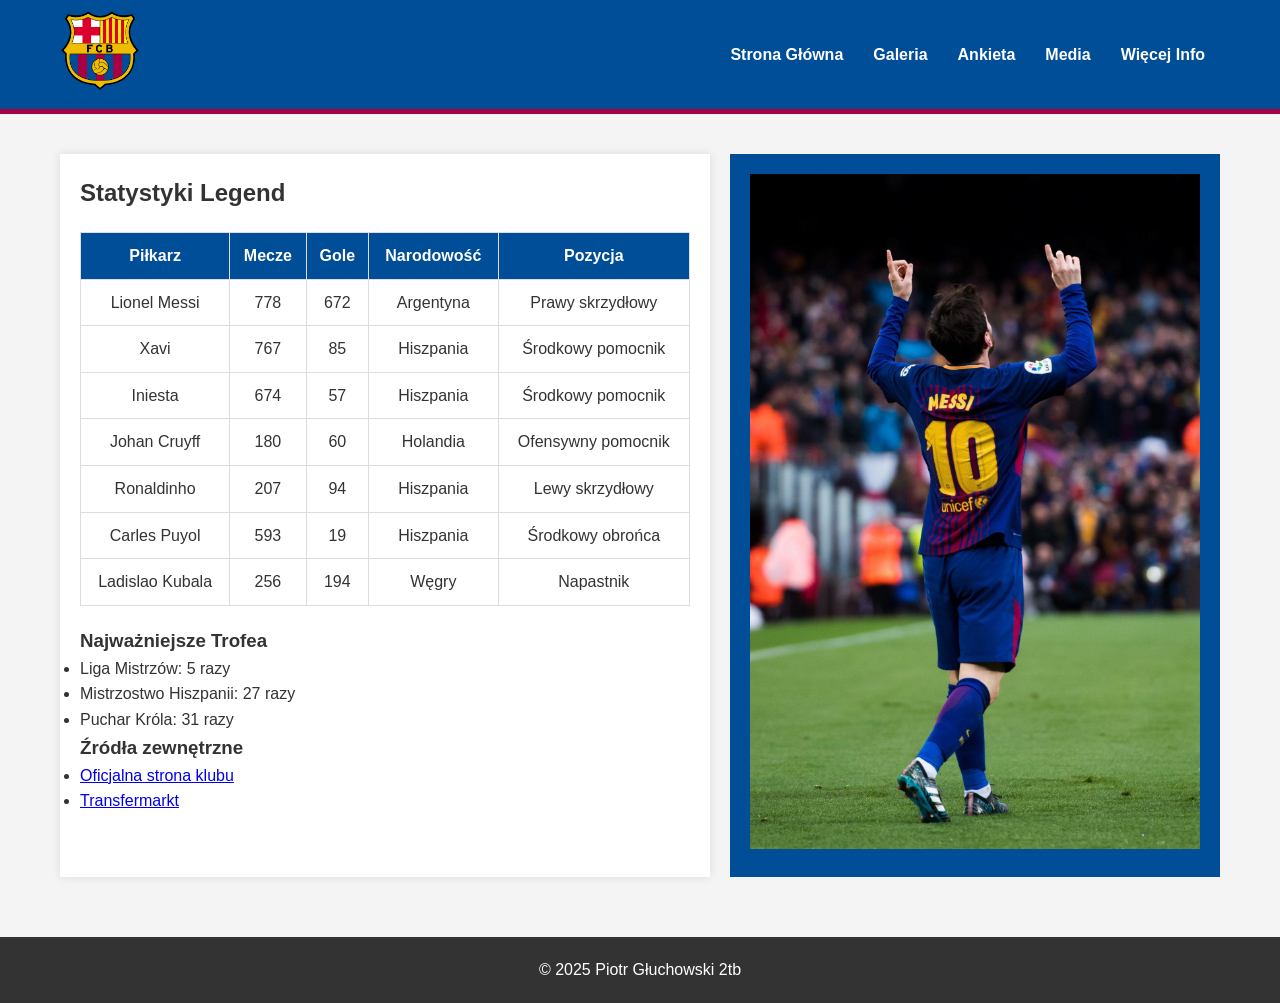
<file: wiecej.html>
<!DOCTYPE html>
<html lang="pl">
<head>
    <meta charset="UTF-8">
    <meta name="viewport" content="width=device-width, initial-scale=1.0">
    <meta name="author" content="Piotr Głuchowski">
    <meta name="description" content="7 Najlepszych Piłkarzy FC Barcelony">
    <meta name="keywords" content="FC Barcelona, Messi, Piłka nożna, Historia">
    <link rel="icon" href="img/738657.png">
    <title>Więcej</title>
    <link rel="stylesheet" href="styl.css">
</head>
<body>
    <header>
        <div class="header-container">
             <a href="index.html"><img src="img/FC_Barcelona_(crest).png" class="logo-img"></a>
             <input type="checkbox" id="menu-toggle"><label for="menu-toggle" class="menu-icon">&#9776;</label>
             <nav><ul><li><a href="index.html">Strona Główna</a></li>
                <li><a href="galeria1.html">Galeria</a></li>
                <li><a href="ankieta.html">Ankieta</a></li>
                <li><a href="media.html">Media</a></li>
                <li><a href="wiecej.html">Więcej Info</a></li>
            </ul>
        </nav>
        </div>
    </header>

    <div class="container">
        <main>
            <h2>Statystyki Legend</h2>
            
            <table>
                <thead>
                    <tr>
                        <th>Piłkarz</th>
                        <th>Mecze</th>
                        <th>Gole</th>
                        <th>Narodowość</th>
                        <th>Pozycja</th>
                    </tr>
                </thead>
                <tbody>
                    <tr>
                        <td>Lionel Messi</td>
                        <td>778</td>
                        <td>672</td>
                        <td>Argentyna</td>
                        <td>Prawy skrzydłowy</td>
                    </tr>
                    <tr>
                        <td>Xavi</td>
                        <td>767</td>
                        <td>85</td>
                        <td>Hiszpania</td>
                        <td>Środkowy pomocnik</td>
                    </tr>
                    <tr>
                        <td>Iniesta</td>
                        <td>674</td>
                        <td>57</td>
                        <td>Hiszpania</td>
                        <td>Środkowy pomocnik</td>
                    </tr>
                    <tr>
                        <td>Johan Cruyff</td>
                        <td>180</td>
                        <td>60</td>
                        <td>Holandia</td>
                        <td>Ofensywny pomocnik</td>
                    </tr>
                    <tr>
                        <td>Ronaldinho</td>
                        <td>207</td>
                        <td>94</td>
                        <td>Hiszpania</td>
                        <td>Lewy skrzydłowy</td>
                    </tr>
                    <tr>
                        <td>Carles Puyol</td>
                        <td>593</td>
                        <td>19</td>
                        <td>Hiszpania</td>
                        <td>Środkowy obrońca</td>
                    </tr>
                    <tr>
                        <td>Ladislao Kubala</td>
                        <td>256</td>
                        <td>194</td>
                        <td>Węgry</td>
                        <td>Napastnik</td>
                    </tr>
                </tbody>
            </table>

            <h3>Najważniejsze Trofea</h3>
            <ul>
                <li>Liga Mistrzów: 5 razy</li>
                <li>Mistrzostwo Hiszpanii: 27 razy</li>
                <li>Puchar Króla: 31 razy</li>
            </ul>

            <h3>Źródła zewnętrzne</h3>
            <ul>
                <li><a href="https://www.fcbarcelona.com" target="_blank">Oficjalna strona klubu</a></li>
                <li><a href="https://www.transfermarkt.com" target="_blank">Transfermarkt</a></li>
            </ul>

        </main>
        <aside>
        <img src="img/messi2.jpg" width="450px">
        </aside>
    </div>

    <footer> <p>&copy; 2025 Piotr Głuchowski 2tb</p></footer>
</body>
</html>
</file>
<file: styl.css>
:root {
    --primary: #004D98; 
    --secondary: #A50044; 
    --accent: #EDBB00; 
    --light: #f4f4f4;
    --dark: #333;
}

* {
    margin: 0;
    padding: 0;
    box-sizing: border-box;
}

body {
    font-family: 'Arial', sans-serif;
    background-color: var(--light);
    color: var(--dark);
    line-height: 1.6;
    display: flex;
    flex-direction: column;
}

html, body {
  height: 100%;
  margin: 0;
}


header {
    background-color: var(--primary);
    padding: 10px 0;
    border-bottom: 5px solid var(--secondary);
    top: 0;
    z-index: 1000;
}

.header-container {
    max-width: 1200px;
    margin: 0 auto;
    display: flex;
    justify-content: space-between;
    align-items: center;
    padding: 0 20px;
}

.logo-img {
    width: 80px;
    height: auto;
    animation: pulse 2s infinite; 
}

@keyframes pulse {
    0% { transform: scale(1); }
    50% { transform: scale(1.1); }
    100% { transform: scale(1); }
}


nav ul {
    list-style: none;
    padding: 0;
}

nav a {
    text-decoration: none;
    color: white;
    font-weight: bold;
    font-size: 16px;
    padding: 10px 15px;
    display: block;
    transition: background 0.3s, color 0.3s;
}


nav a:hover {
    background-color: var(--secondary);
    color: var(--accent);
}


#menu-toggle {
    display: none;
}
.menu-icon {
    display: none;
    color: white;
    font-size: 30px;
    cursor: pointer;
}


.container {
    max-width: 1200px;
    margin: 20px auto;
    padding: 20px;
    display: grid;
    gap: 20px;
    grid-template-columns: 3fr 1fr; 
}

.container1 {
    display: flex;
    justify-content: center;
    gap: 20px;
    height: 800px;

} 

main {
    background: white;
    padding: 20px;
    box-shadow: 0 0 10px rgba(0,0,0,0.1);
    flex: 1;
}

aside {
    background: var(--primary);
    color: white;
    padding: 20px;
    height: fit-content;
}

.gallery-container {
    text-align: center;
       

}
.main-photo {
    width: 100%;
    max-width: 800px;
    height: auto;
    border: 5px solid var(--secondary);
    margin-bottom: 20px;
}
.thumbnails {
    display: flex;
    justify-content: center;
    gap: 10px;
    flex-wrap: wrap;
}
.thumb {
    width: 100px;
    height: 80px;
    object-fit: cover;
    opacity: 0.6;
    transition: opacity 0.3s;
    border: 2px solid transparent;
}
.thumb:hover {
    opacity: 1;
    border-color: var(--primary);
}

table {
    width: 100%;
    border-collapse: collapse;
    margin: 20px 0;
}
table, th, td {
    border: 1px solid #ddd;
}
th {
    background-color: var(--primary);
    color: white;
    padding: 10px;
}
td {
    padding: 10px;
    text-align: center;
}

form {
    background: #e9e9e9;
    padding: 20px;
    border-radius: 5px;
}
.form-group {
    margin-bottom: 15px;
}
label {
    display: block;
    margin-bottom: 5px;
    font-weight: bold;
}
input[type="text"], input[type="number"], select {
    width: 100%;
    padding: 8px;
}
button {
    background: var(--secondary);
    color: white;
    border: none;
    padding: 10px 20px;
    cursor: pointer;
    font-size: 16px;
}
button:hover {
    background: var(--primary);
}

.media-box {
    margin-bottom: 50px;
}
iframe {
    width: 100%;
    border: none;
    height: 500px;
}

.imgm {
margin-bottom: 20px;

}

footer {
    background-color: var(--dark);
    color: white;
    text-align: center;
    padding: 20px;
    margin-top: 20px;
   
}


@media (min-width: 1201px) {
    nav ul {
        display: flex;
    }
}

@media (max-width: 1200px) and (min-width: 601px) {
    .container {
        grid-template-columns: 1fr; 
    }
    
    .header-container {
        flex-direction: column;
    }
    nav ul {
        display: flex;
        justify-content: center;
        margin-top: 15px;
    }
    nav a {
        padding: 5px 10px;
        font-size: 14px;
        border: 1px solid white; 
        margin: 0 5px;
        border-radius: 15px;
    }
    
    aside {
        order: 2; 
    }
}

@media (max-width: 600px) {
    .container {
        display: block; 
    }

    aside {
        display: none; 
    }

    .menu-icon {
        display: block; 
    }
    nav ul {
        display: none; 
        flex-direction: column;
        width: 100%;
        background-color: var(--secondary);
        position: absolute;
        top: 100%; 
        left: 0;
        text-align: center;
    }
    
    #menu-toggle:checked ~ nav ul {
        display: flex; 
    }
    
    nav a {
        border-bottom: 1px solid rgba(255,255,255,0.2);
    }
}
</file>
